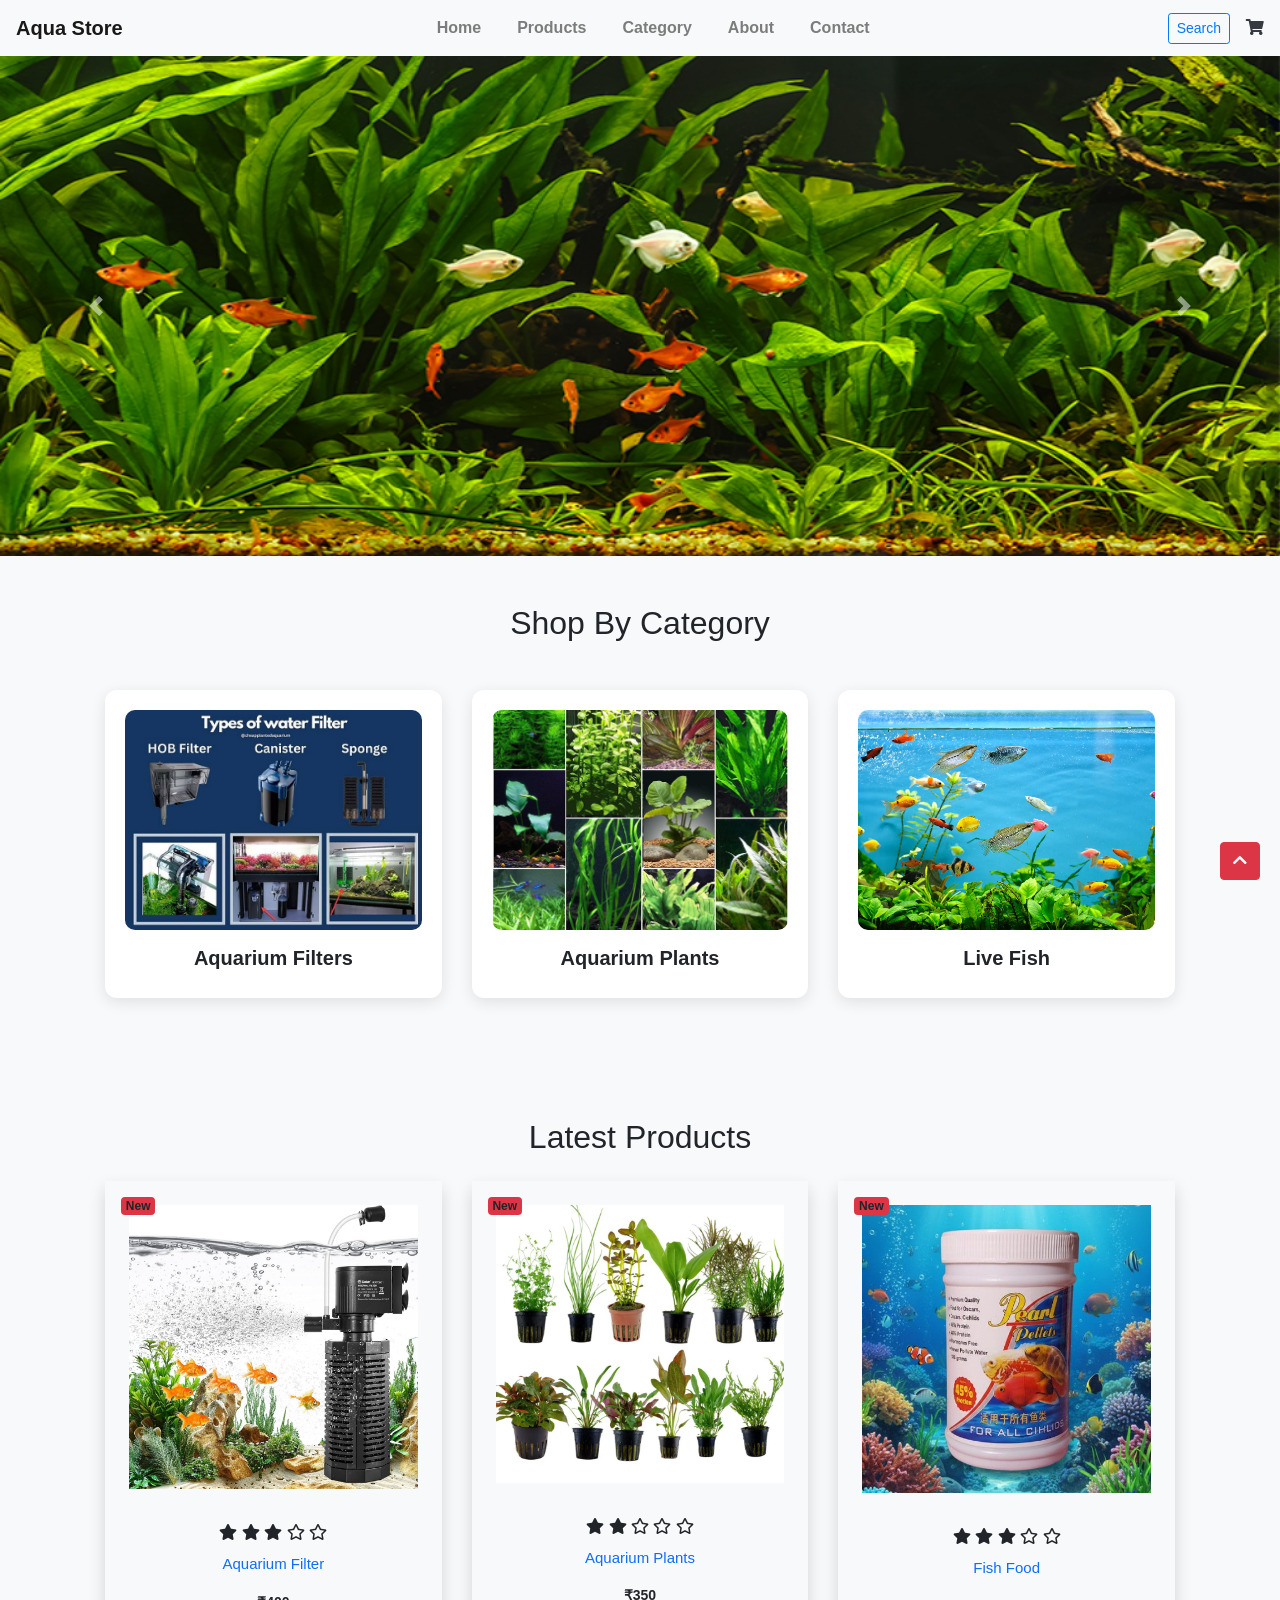
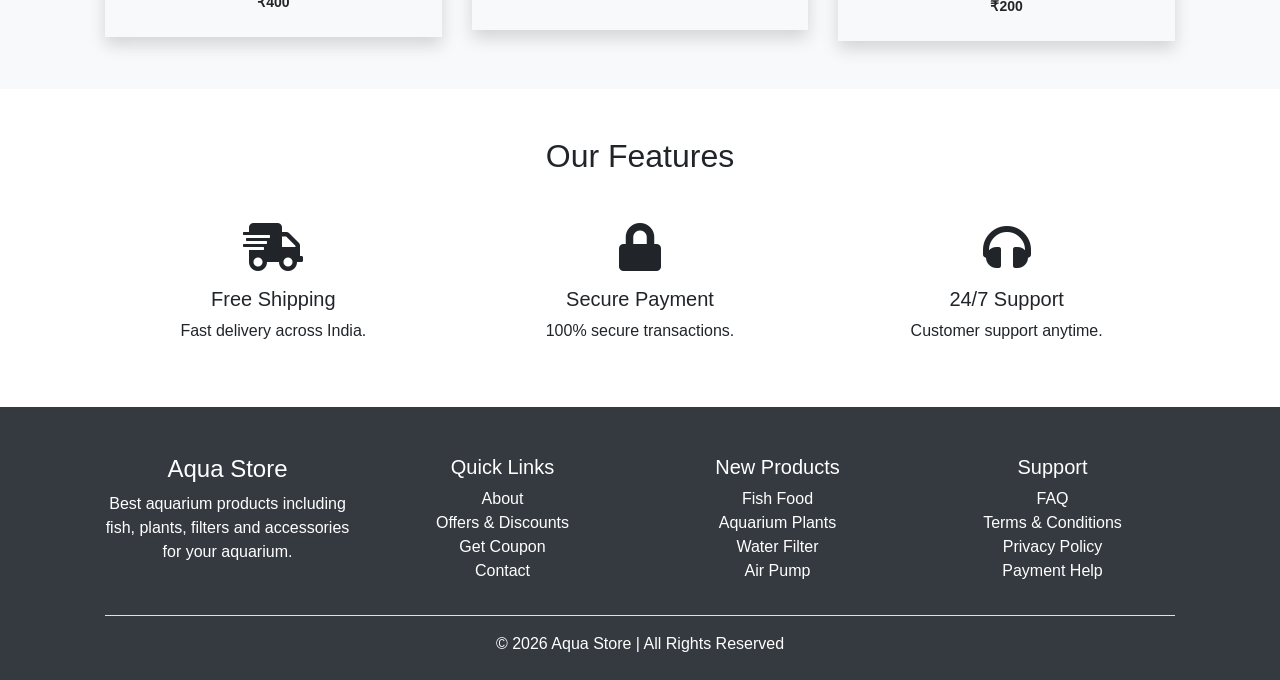
<file: index.html>
<!DOCTYPE html>
<html lang="en">

<head>

<meta charset="UTF-8">
<meta name="viewport" content="width=device-width, initial-scale=1">

<title>Aqua Store</title>

<!-- Bootstrap -->
<link rel="stylesheet"
href="https://stackpath.bootstrapcdn.com/bootstrap/4.5.2/css/bootstrap.min.css">


<!-- Font Awesome -->
<link rel="stylesheet"
href="https://cdnjs.cloudflare.com/ajax/libs/font-awesome/5.10.0/css/all.min.css">

<link rel="stylesheet" href="style.css">

</head>

<body id="top">

<!-- ================= Navbar ================= -->

<nav class="navbar navbar-expand-lg navbar-light bg-light shadow">

<a class="navbar-brand" href="index.html">Aqua Store</a>

<button class="navbar-toggler" type="button" data-toggle="collapse"
data-target="#navbarNav">

<span class="navbar-toggler-icon"></span>

</button>

<div class="collapse navbar-collapse" id="navbarSupportedContent">

<ul class="navbar-nav mx-auto">

<li class="nav-item">
<a class="nav-link" href="index.html">Home</a>
</li>

<li class="nav-item">
<a class="nav-link" href="products.html">Products</a>
</li>

<li class="nav-item">
<a class="nav-link" href="category.html">Category</a>
</li>

<li class="nav-item">
<a class="nav-link" href="about.html">About</a>
</li>

<li class="nav-item">
<a class="nav-link" href="contact.html">Contact</a>
</li>

</ul>

<div class="search mr-3">
<a href="search.html" class="btn btn-sm btn-outline-primary">
Search
</a>
</div>

<div class="cart">
<a href="cart.html">
<i class="fas fa-shopping-cart fa-1x text-dark"></i>
</a>
</div>

</div>

</nav>

<!-- ================= Slider ================= -->

<div id="carouselExampleControls" class="carousel slide" data-ride="carousel">

<div class="carousel-inner">

<div class="carousel-item active">
<img class="d-block w-100"
src="img/plantedsetup.jpg"
height="500">
</div>

<div class="carousel-item">
<img class="d-block w-100"
src="img/betafish.jpg"
height="500">
</div>

<div class="carousel-item">
<img class="d-block w-100"
src="img/Aquascaping.webp"
height="500">
</div>

</div>

<a class="carousel-control-prev"
href="#carouselExampleControls"
role="button"
data-slide="prev">

<span class="carousel-control-prev-icon"></span>

</a>

<a class="carousel-control-next"
href="#carouselExampleControls"
role="button"
data-slide="next">

<span class="carousel-control-next-icon"></span>

</a>

</div>

<!-- ================= Shop By Category ================= -->

<section class="shop_by_category py-5 bg-light">

<div class="container">

<h2 class="text-center mb-5">Shop By Category</h2>

<div class="row justify-content-center">

<!-- Category 1 -->
<div class="col-md-4 mb-4">

<div class="category-card text-center">

<a href="category.html">

<img src="img/FishTankFilter.jpg"
alt="Aquarium Filters">

</a>

<h5 class="mt-3">Aquarium Filters</h5>

</div>

</div>

<!-- Category 2 -->
<div class="col-md-4 mb-4">

<div class="category-card text-center">

<a href="category.html">

<img src="img/aquarium-plants.jpg"
alt="Aquarium Plants">

</a>

<h5 class="mt-3">Aquarium Plants</h5>

</div>

</div>

<!-- Category 3 -->
<div class="col-md-4 mb-4">

<div class="category-card text-center">

<a href="category.html">

<img src="img/Livefish.webp"
alt="Live Fish">

</a>

<h5 class="mt-3">Live Fish</h5>

</div>

</div>

</div>

</div>

</section>

<!-- ================= Latest Products ================= -->

<section class="bg-light py-5">

<div class="container">

<h2 class="text-center mb-4">Latest Products</h2>

<div class="row">

<div class="col-md-4 col-12">
<div class="single_product shadow text-center p-2">
<span class="badge bg-danger position-absolute m-2">New</span>

<a href="product-view.html?product=1">
<img src="img/product-1.jpg" class="card-img-top p-3" alt="product">
</a>
<div class="product-caption mt-3">
<div class="product-ratting">
<i class="fas fa-star"></i>
<i class="fas fa-star"></i>
<i class="fas fa-star"></i>
<i class="far fa-star"></i>
<i class="far fa-star"></i>
</div>

<p class="product-name">Aquarium Filter</p>
<p class="price">₹400</p>
</div>

</div>
</div>


<div class="col-md-4 col-12">
<div class="single_product shadow text-center p-2">
<span class="badge bg-danger position-absolute m-2">New</span>

<a href="product-view.html?product=2">
<img src="img/Aquariumplants.webp" class="card-img-top p-3" alt="product">
</a>
<div class="product-caption mt-3">
<div class="product-ratting">
<i class="fas fa-star"></i>
<i class="fas fa-star"></i>
<i class="far fa-star"></i>
<i class="far fa-star"></i>
<i class="far fa-star"></i>
</div>

<p class="product-name">Aquarium Plants</p>
<p class="price">₹350</p>
</div>

</div>
</div>

<div class="col-md-4 col-12">
<div class="single_product shadow text-center p-2">
<span class="badge bg-danger position-absolute m-2">New</span>

<a href="product-view.html?product=3">
<img src="img/fishfood.jpg" class="card-img-top p-3" alt="product">
</a>

<div class="product-caption mt-3">
<div class="product-ratting">
<i class="fas fa-star"></i>
<i class="fas fa-star"></i>
<i class="fas fa-star"></i>
<i class="far fa-star"></i>
<i class="far fa-star"></i>
</div>

<p class="product-name">Fish Food</p>
<p class="price">₹200</p>
</div>

</div>
</div>

</div>

</div>

</section>

<!-- ================= Features ================= -->

<section class="container py-5">

<h2 class="text-center mb-5">Our Features</h2>

<div class="row text-center">

<div class="col-md-4">

<i class="fas fa-shipping-fast fa-3x mb-3"></i>

<h5>Free Shipping</h5>

<p>Fast delivery across India.</p>

</div>

<div class="col-md-4">

<i class="fas fa-lock fa-3x mb-3"></i>

<h5>Secure Payment</h5>

<p>100% secure transactions.</p>

</div>

<div class="col-md-4">

<i class="fas fa-headphones fa-3x mb-3"></i>

<h5>24/7 Support</h5>

<p>Customer support anytime.</p>

</div>

</div>

</section>

<!-- ================= Footer ================= -->

<!-- ================= Footer ================= -->

<section class="footer_section bg-dark text-white pt-5 pb-2">

<div class="container">

<div class="row">

<!-- Logo -->
<div class="col-md-3 col-6">

<h4>Aqua Store</h4>

<p>
Best aquarium products including fish, plants,
filters and accessories for your aquarium.
</p>

</div>

<!-- Quick Links -->
<div class="col-md-3 col-6">

<h5>Quick Links</h5>

<ul class="list-unstyled">

<li><a href="about.html" class="text-white">About</a></li>
<li><a href="#" class="text-white">Offers & Discounts</a></li>
<li><a href="#" class="text-white">Get Coupon</a></li>
<li><a href="contact.html" class="text-white">Contact</a></li>

</ul>

</div>

<!-- New Products -->
<div class="col-md-3 col-6">

<h5>New Products</h5>

<ul class="list-unstyled">

<li><a href="#" class="text-white">Fish Food</a></li>
<li><a href="#" class="text-white">Aquarium Plants</a></li>
<li><a href="#" class="text-white">Water Filter</a></li>
<li><a href="#" class="text-white">Air Pump</a></li>

</ul>

</div>

<!-- Support -->
<div class="col-md-3 col-6">

<h5>Support</h5>

<ul class="list-unstyled">

<li><a href="#" class="text-white">FAQ</a></li>
<li><a href="#" class="text-white">Terms & Conditions</a></li>
<li><a href="#" class="text-white">Privacy Policy</a></li>
<li><a href="#" class="text-white">Payment Help</a></li>

</ul>

</div>

</div>

<hr class="bg-light">

<p class="text-center">
© 2026 Aqua Store | All Rights Reserved
</p>

</div>

</section>

<!-- Scroll To Top -->

<a href="#top"
class="btn btn-danger"
style="position:fixed; bottom:20px; right:20px;">

<i class="fas fa-chevron-up"></i>

</a>

<!-- JS -->

<script src="https://code.jquery.com/jquery-3.5.1.slim.min.js"></script>

<script src="https://cdn.jsdelivr.net/npm/popper.js@1.16.1/dist/umd/popper.min.js"></script>

<script src="https://stackpath.bootstrapcdn.com/bootstrap/4.5.2/js/bootstrap.min.js"></script>

</body>
</html>
</file>
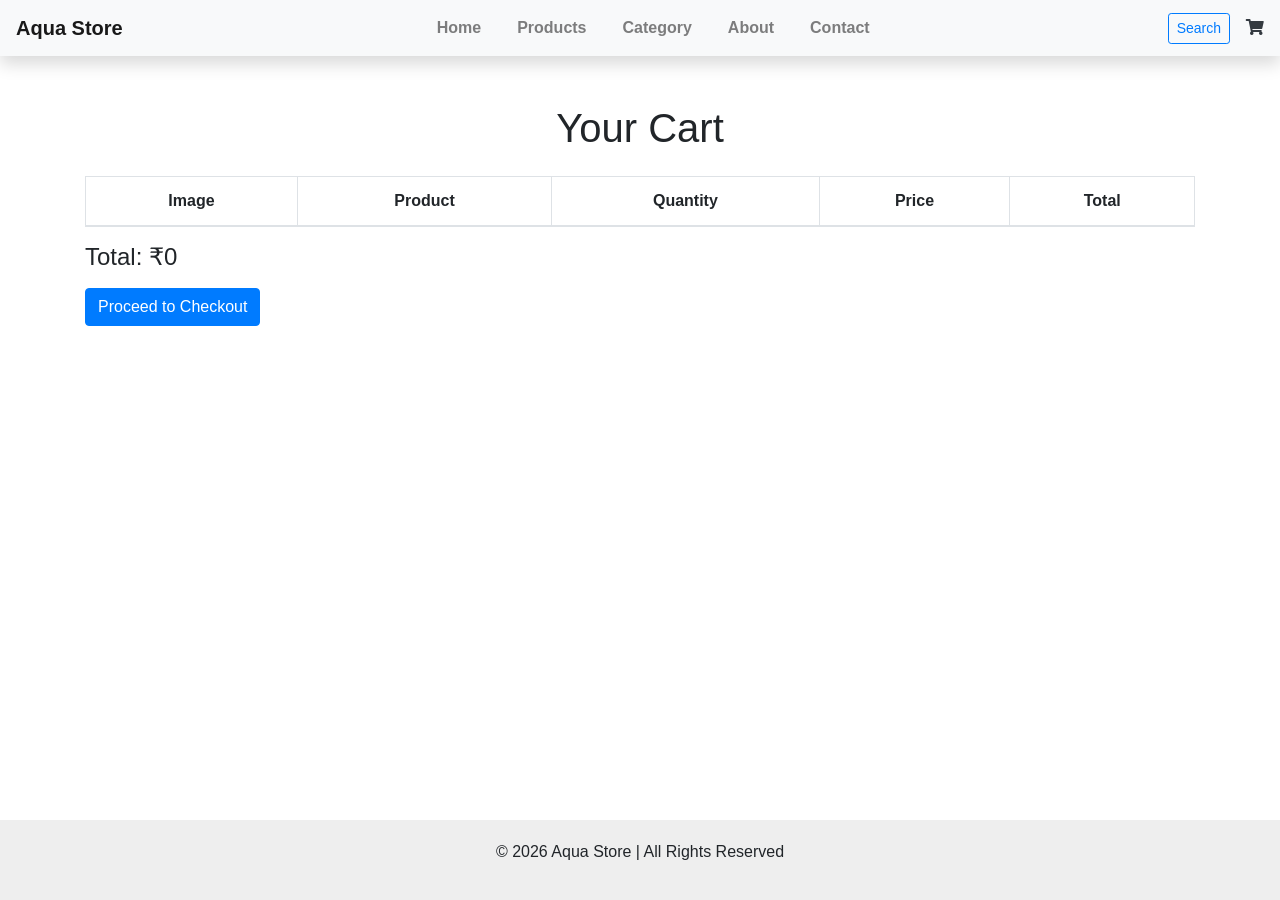
<file: cart.html>
<!DOCTYPE html>
<html lang="en">

<head>

    <meta charset="UTF-8">
    <meta name="viewport" content="width=device-width, initial-scale=1.0">

    <title>Cart</title>
    <link rel="stylesheet" href="style.css">
    <link rel="stylesheet" href="https://stackpath.bootstrapcdn.com/bootstrap/4.5.2/css/bootstrap.min.css">
    <link rel="stylesheet" href="https://cdnjs.cloudflare.com/ajax/libs/font-awesome/5.10.0/css/all.min.css">
</head>

<body>

    <!-- Navbar -->
    <nav class="navbar navbar-expand-lg navbar-light bg-light shadow">

        <a class="navbar-brand" href="index.html">Aqua Store</a>

        <button class="navbar-toggler" type="button" data-toggle="collapse" data-target="#navbarNav">

            <span class="navbar-toggler-icon"></span>

        </button>

        <div class="collapse navbar-collapse" id="navbarSupportedContent">

            <ul class="navbar-nav mx-auto">

                <li class="nav-item">
                    <a class="nav-link" href="index.html">Home</a>
                </li>

                <li class="nav-item">
                    <a class="nav-link" href="products.html">Products</a>
                </li>

                <li class="nav-item">
                    <a class="nav-link" href="category.html">Category</a>
                </li>

                <li class="nav-item">
                    <a class="nav-link" href="about.html">About</a>
                </li>

                <li class="nav-item">
                    <a class="nav-link" href="contact.html">Contact</a>
                </li>

            </ul>

            <div class="search mr-3">
                <a href="search.html" class="btn btn-sm btn-outline-primary">
                    Search
                </a>
            </div>

            <div class="cart">
                <a href="cart.html">
                    <i class="fas fa-shopping-cart fa-1x text-dark"></i>
                </a>
            </div>

        </div>

    </nav>

    <div class="container mt-5">

        <h1 class="text-center mb-4">Your Cart</h1>

        <table class="table table-bordered text-center">

            <thead>
                <tr>
                    <th>Image</th>
                    <th>Product</th>
                    <th>Quantity</th>
                    <th>Price</th>
                    <th>Total</th>
                </tr>
            </thead>

            <tbody id="cartItems">

            </tbody>

        </table>

        <h4 class="text-end">Total: ₹<span id="cartTotal">0</span></h4>

        <div class="text-end mt-3">
            <a href="checkout.html" class="btn btn-primary">Proceed to Checkout</a>
        </div>

    </div>

    <footer>
        <p>© 2026 Aqua Store | All Rights Reserved</p>
    </footer>

    <script>

        const cart = JSON.parse(localStorage.getItem("cart")) || [];

        const cartItems = document.getElementById("cartItems");
        const cartTotal = document.getElementById("cartTotal");

        let totalAmount = 0;

        cart.forEach(product => {

            const quantity = 1;
            const price = parseInt(product.price.replace("₹", ""));
            const total = quantity * price;

            const row = document.createElement("tr");

            row.innerHTML = `
<td>
<img src="${product.image}" width="60">
</td>

<td>${product.title}</td>

<td>${quantity}</td>

<td>${product.price}</td>

<td>₹${total}</td>
`;

            cartItems.appendChild(row);

            totalAmount += total;

        });

        cartTotal.innerText = totalAmount;

    </script>

</body>

</html>
</file>
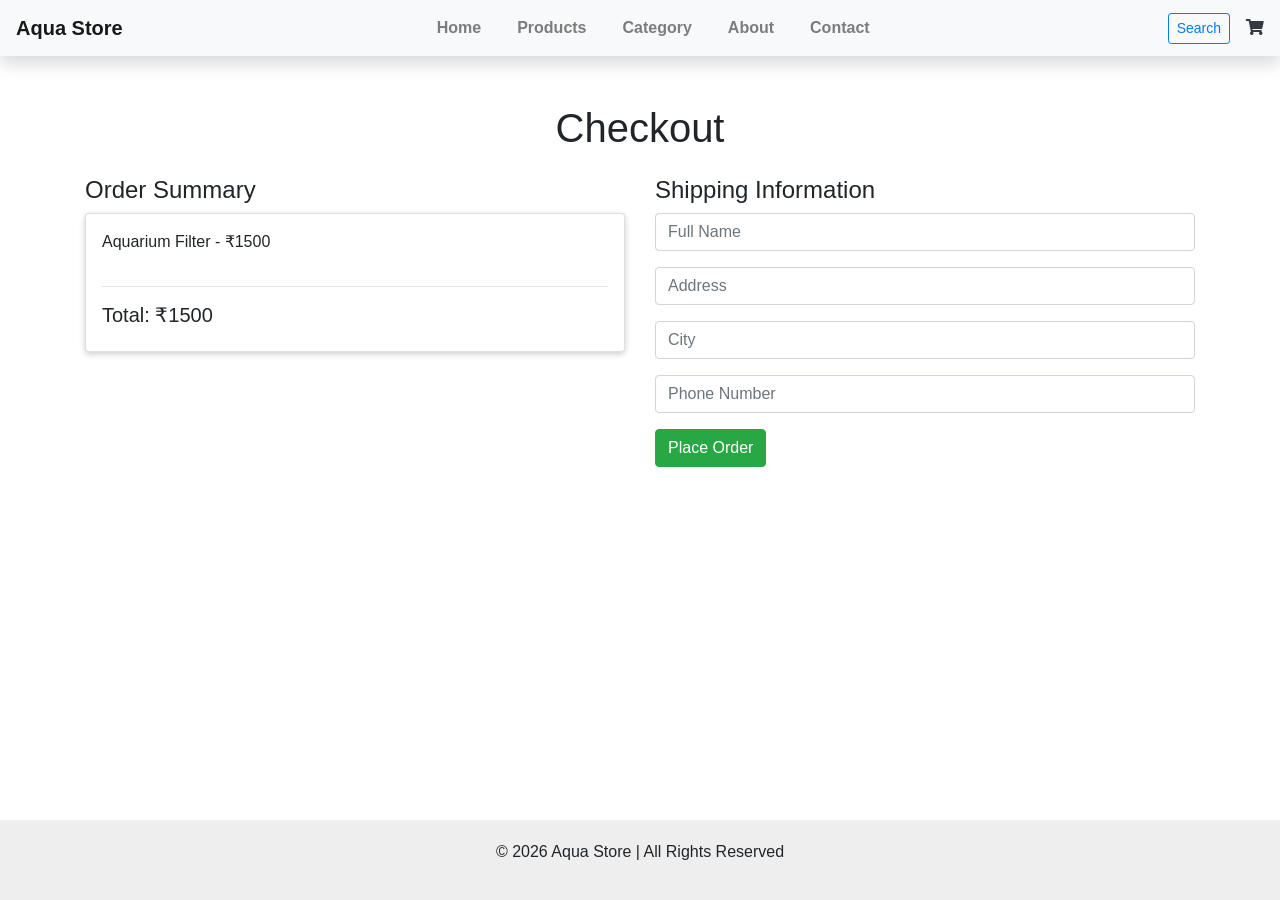
<file: checkout.html>
<!DOCTYPE html>
<html lang="en">

<head>

    <meta charset="UTF-8">
    <meta name="viewport" content="width=device-width, initial-scale=1.0">

    <title>Checkout</title>
    <link rel="stylesheet" href="style.css">
    <link rel="stylesheet" href="https://cdnjs.cloudflare.com/ajax/libs/font-awesome/5.10.0/css/all.min.css">
    <link rel="stylesheet" href="https://stackpath.bootstrapcdn.com/bootstrap/4.5.2/css/bootstrap.min.css">

</head>

<body>

    <!-- Navbar -->
    <nav class="navbar navbar-expand-lg navbar-light bg-light shadow ">

        <a class="navbar-brand" href="index.html">Aqua Store</a>

        <button class="navbar-toggler" type="button" data-toggle="collapse" data-target="#navbarNav">

            <span class="navbar-toggler-icon"></span>

        </button>

        <div class="collapse navbar-collapse" id="navbarSupportedContent">

            <ul class="navbar-nav mx-auto">

                <li class="nav-item">
                    <a class="nav-link" href="index.html">Home</a>
                </li>

                <li class="nav-item">
                    <a class="nav-link" href="products.html">Products</a>
                </li>

                <li class="nav-item">
                    <a class="nav-link" href="category.html">Category</a>
                </li>

                <li class="nav-item">
                    <a class="nav-link" href="about.html">About</a>
                </li>

                <li class="nav-item">
                    <a class="nav-link" href="contact.html">Contact</a>
                </li>

            </ul>

            <div class="search mr-3">
                <a href="search.html" class="btn btn-sm btn-outline-primary">
                    Search
                </a>
            </div>

            <div class="cart">
                <a href="cart.html">
                    <i class="fas fa-shopping-cart fa-1x text-dark"></i>
                </a>
            </div>

        </div>

    </nav>

    <div class="container mt-5">

        <h1 class="text-center mb-4">Checkout</h1>

        <div class="row">

            <!-- Order Summary -->
            <div class="col-md-6">

                <h4>Order Summary</h4>

                <div class="card p-3">

                    <p>Aquarium Filter - ₹1500</p>

                    <hr>

                    <h5>Total: ₹1500</h5>

                </div>

            </div>

            <!-- Shipping Form -->
            <div class="col-md-6">

                <h4>Shipping Information</h4>

                <form action="confirmation.html">

                    <div class="mb-3">
                        <input type="text" class="form-control" placeholder="Full Name" required>
                    </div>

                    <div class="mb-3">
                        <input type="text" class="form-control" placeholder="Address" required>
                    </div>

                    <div class="mb-3">
                        <input type="text" class="form-control" placeholder="City" required>
                    </div>

                    <div class="mb-3">
                        <input type="text" class="form-control" placeholder="Phone Number" required>
                    </div>

                    <button class="btn btn-success">Place Order</button>

                </form>

            </div>

        </div>

    </div>

    <footer>
        <p>© 2026 Aqua Store | All Rights Reserved</p>
    </footer>

</body>

</html>
</file>
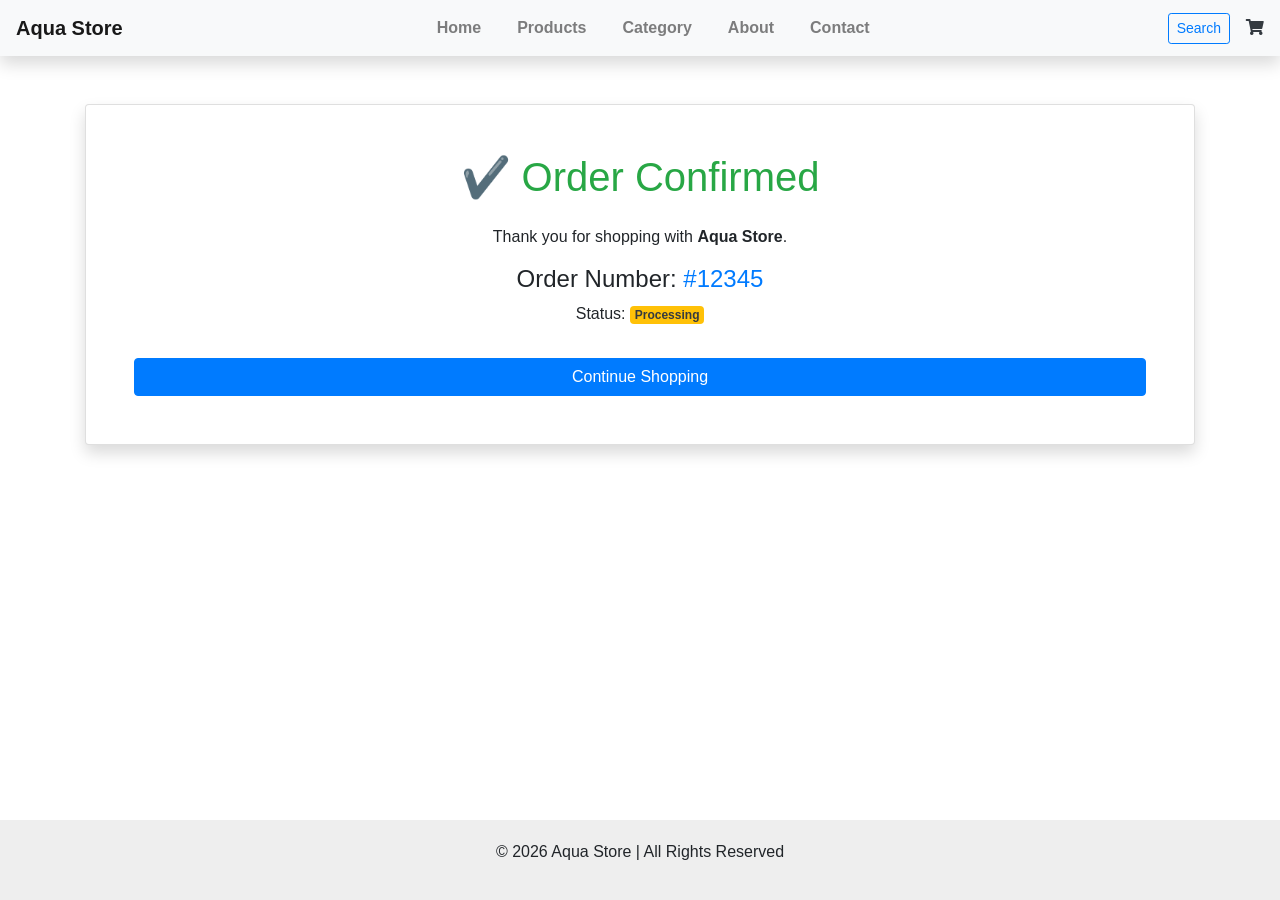
<file: confirmation.html>
<!DOCTYPE html>
<html lang="en">

<head>

    <meta charset="UTF-8">
    <meta name="viewport" content="width=device-width, initial-scale=1.0">

    <title>Order Confirmation</title>
    <link rel="stylesheet" href="style.css">
    <link rel="stylesheet" href="https://stackpath.bootstrapcdn.com/bootstrap/4.5.2/css/bootstrap.min.css">
    <link rel="stylesheet" href="https://cdnjs.cloudflare.com/ajax/libs/font-awesome/5.10.0/css/all.min.css">
</head>

<body>

    <!-- Navbar -->
    <nav class="navbar navbar-expand-lg navbar-light bg-light shadow">

        <a class="navbar-brand" href="index.html">Aqua Store</a>

        <button class="navbar-toggler" type="button" data-toggle="collapse" data-target="#navbarNav">

            <span class="navbar-toggler-icon"></span>

        </button>

        <div class="collapse navbar-collapse" id="navbarSupportedContent">

            <ul class="navbar-nav mx-auto">

                <li class="nav-item">
                    <a class="nav-link" href="index.html">Home</a>
                </li>

                <li class="nav-item">
                    <a class="nav-link" href="products.html">Products</a>
                </li>

                <li class="nav-item">
                    <a class="nav-link" href="category.html">Category</a>
                </li>

                <li class="nav-item">
                    <a class="nav-link" href="about.html">About</a>
                </li>

                <li class="nav-item">
                    <a class="nav-link" href="contact.html">Contact</a>
                </li>

            </ul>

            <div class="search mr-3">
                <a href="search.html" class="btn btn-sm btn-outline-primary">
                    Search
                </a>
            </div>

            <div class="cart">
                <a href="cart.html">
                    <i class="fas fa-shopping-cart fa-1x text-dark"></i>
                </a>
            </div>

        </div>

    </nav>


    <div class="container text-center mt-5">

        <div class="card p-5 shadow">

            <h1 class="text-success">✔ Order Confirmed</h1>

            <p class="mt-3">Thank you for shopping with <b>Aqua Store</b>.</p>

            <h4>Order Number: <span class="text-primary">#12345</span></h4>

            <p>Status: <span class="badge bg-warning text-dark">Processing</span></p>

            <a href="index.html" class="btn btn-primary mt-3">
                Continue Shopping
            </a>

        </div>

    </div>


    <footer>
        <p>© 2026 Aqua Store | All Rights Reserved</p>
    </footer>

</body>

</html>
</file>
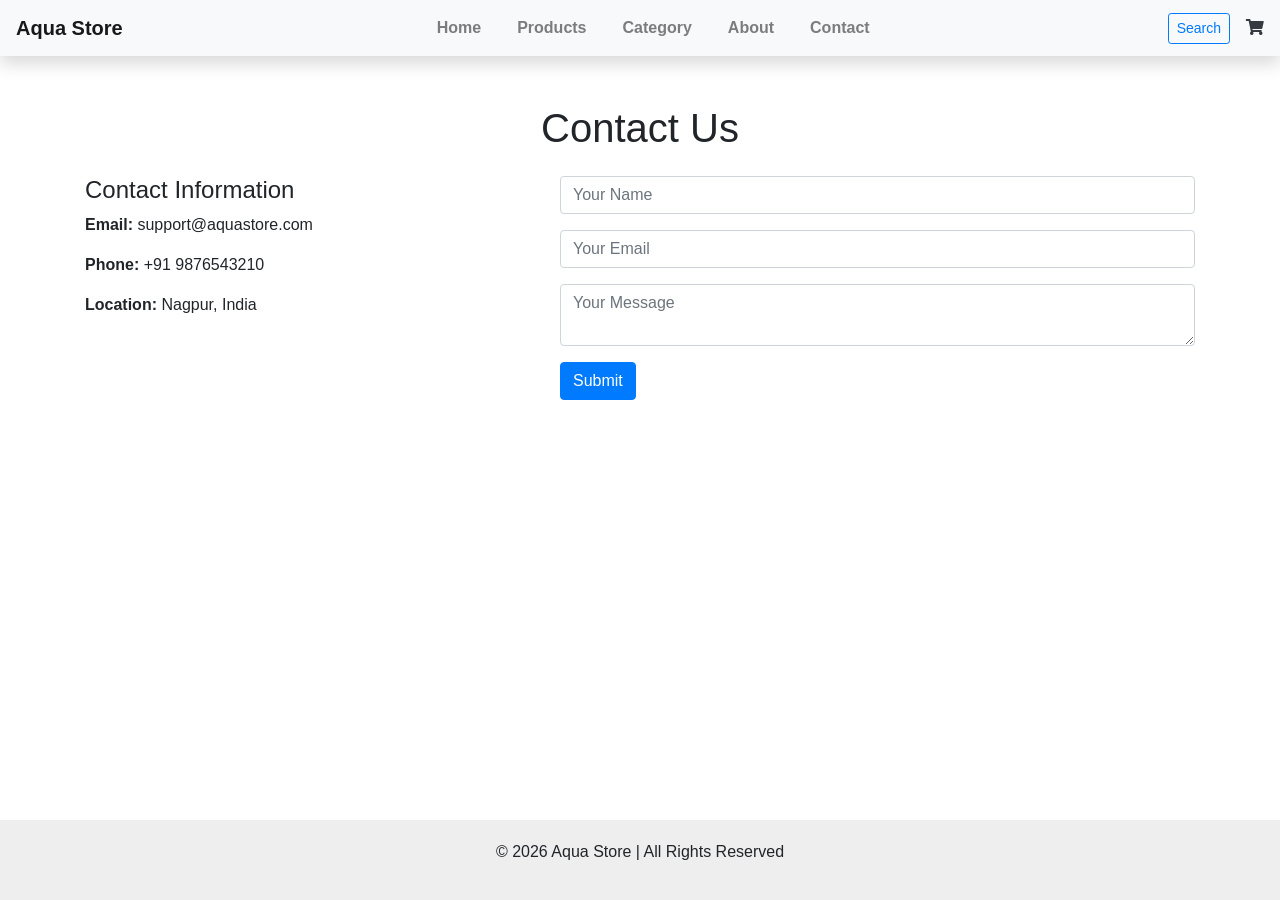
<file: contact.html>
<!DOCTYPE html>
<html lang="en">

<head>

    <meta charset="UTF-8">
    <meta name="viewport" content="width=device-width, initial-scale=1.0">

    <title>Contact Us</title>
    <link rel="stylesheet" href="style.css">
    <!-- Bootstrap CSS -->
    <link rel="stylesheet" href="https://stackpath.bootstrapcdn.com/bootstrap/4.5.2/css/bootstrap.min.css">
    <link rel="stylesheet" href="https://cdnjs.cloudflare.com/ajax/libs/font-awesome/5.10.0/css/all.min.css">
    <!-- jQuery -->
    <script src="https://code.jquery.com/jquery-3.7.1.min.js"></script>

    <script>
        $(document).ready(function () {

            $("#contactForm").submit(function (e) {

                let name = $("#name").val();
                let email = $("#email").val();
                let message = $("#message").val();

                if (name == "" || email == "" || message == "") {
                    alert("Please fill all fields");
                    e.preventDefault();
                }

                else {
                    alert("Form submitted successfully!");
                }

            });

        });
    </script>

</head>

<body>

    <!-- Navbar -->
    <nav class="navbar navbar-expand-lg navbar-light bg-light shadow">

        <a class="navbar-brand" href="index.html">Aqua Store</a>

        <button class="navbar-toggler" type="button" data-toggle="collapse" data-target="#navbarNav">

            <span class="navbar-toggler-icon"></span>

        </button>

        <div class="collapse navbar-collapse" id="navbarSupportedContent">

            <ul class="navbar-nav mx-auto">

                <li class="nav-item">
                    <a class="nav-link" href="index.html">Home</a>
                </li>

                <li class="nav-item">
                    <a class="nav-link" href="products.html">Products</a>
                </li>

                <li class="nav-item">
                    <a class="nav-link" href="category.html">Category</a>
                </li>

                <li class="nav-item">
                    <a class="nav-link" href="about.html">About</a>
                </li>

                <li class="nav-item">
                    <a class="nav-link" href="contact.html">Contact</a>
                </li>

            </ul>

            <div class="search mr-3">
                <a href="search.html" class="btn btn-sm btn-outline-primary">
                    Search
                </a>
            </div>

            <div class="cart">
                <a href="cart.html">
                    <i class="fas fa-shopping-cart fa-1x text-dark"></i>
                </a>
            </div>

        </div>

    </nav>


    <div class="container mt-5">

        <h1 class="text-center mb-4">Contact Us</h1>

        <div class="row">

            <!-- Contact Info -->
            <div class="col-md-5">

                <h4>Contact Information</h4>

                <p><b>Email:</b> support@aquastore.com</p>
                <p><b>Phone:</b> +91 9876543210</p>
                <p><b>Location:</b> Nagpur, India</p>

            </div>


            <!-- Contact Form -->
            <div class="col-md-7">

                <form id="contactForm">

                    <div class="mb-3">
                        <input type="text" id="name" class="form-control" placeholder="Your Name">
                    </div>

                    <div class="mb-3">
                        <input type="email" id="email" class="form-control" placeholder="Your Email">
                    </div>

                    <div class="mb-3">
                        <textarea id="message" class="form-control" placeholder="Your Message"></textarea>
                    </div>

                    <button class="btn btn-primary">Submit</button>

                </form>

            </div>

        </div>

    </div>

    <!-- Footer -->
    <footer>
        <p>© 2026 Aqua Store | All Rights Reserved</p>
    </footer>

</body>

</html>
</file>
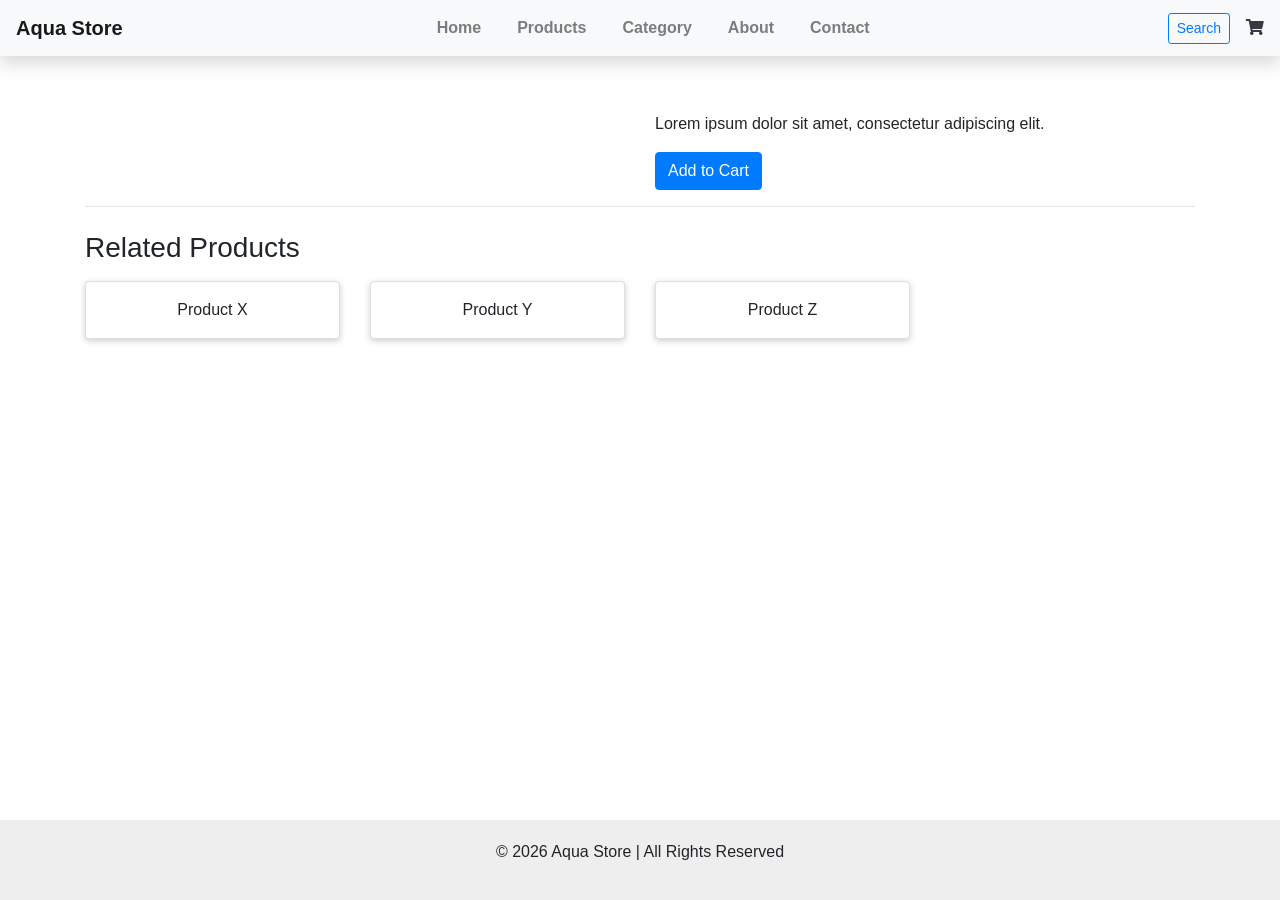
<file: product-view.html>
<!DOCTYPE html>
<html lang="en">

<head>
    <meta charset="UTF-8">
    <meta name="viewport" content="width=device-width, initial-scale=1.0">

    <title>Product View</title>

    <link rel="stylesheet" href="style.css">
    <link rel="stylesheet" href="https://stackpath.bootstrapcdn.com/bootstrap/4.5.2/css/bootstrap.min.css">
    <link rel="stylesheet" href="https://cdnjs.cloudflare.com/ajax/libs/font-awesome/5.10.0/css/all.min.css">
</head>

<body>

    <!-- Navbar -->
    <nav class="navbar navbar-expand-lg navbar-light bg-light shadow">

        <a class="navbar-brand" href="index.html">Aqua Store</a>

        <button class="navbar-toggler" type="button" data-toggle="collapse" data-target="#navbarNav">

            <span class="navbar-toggler-icon"></span>

        </button>

        <div class="collapse navbar-collapse" id="navbarSupportedContent">

            <ul class="navbar-nav mx-auto">

                <li class="nav-item">
                    <a class="nav-link" href="index.html">Home</a>
                </li>

                <li class="nav-item">
                    <a class="nav-link" href="products.html">Products</a>
                </li>

                <li class="nav-item">
                    <a class="nav-link" href="category.html">Category</a>
                </li>

                <li class="nav-item">
                    <a class="nav-link" href="about.html">About</a>
                </li>

                <li class="nav-item">
                    <a class="nav-link" href="contact.html">Contact</a>
                </li>

            </ul>

            <div class="search mr-3">
                <a href="search.html" class="btn btn-sm btn-outline-primary">
                    Search
                </a>
            </div>

            <div class="cart">
                <a href="cart.html">
                    <i class="fas fa-shopping-cart fa-1x text-dark"></i>
                </a>
            </div>

        </div>

    </nav>


    <!-- Product Section -->
    <div class="container mt-5">

        <div class="row">

            <div class="col-md-6 text-center">
                <img id="productImage" class="img-fluid">
            </div>

            <div class="col-md-6">
                <h2 id="productTitle"></h2>

                <p>Lorem ipsum dolor sit amet, consectetur adipiscing elit.</p>

                <h4 class="text-success" id="productPrice"></h4>

                <p id="productRating"></p>

                <button class="btn btn-primary" id="addToCartBtn">Add to Cart</button>

            </div>

        </div>

        <hr>

        <h3 class="mt-4">Related Products</h3>

        <div class="row mt-3">

            <div class="col-md-3">
                <div class="card p-3 text-center">
                    Product X
                </div>
            </div>

            <div class="col-md-3">
                <div class="card p-3 text-center">
                    Product Y
                </div>
            </div>

            <div class="col-md-3">
                <div class="card p-3 text-center">
                    Product Z
                </div>
            </div>

        </div>

    </div>


    <!-- Footer -->
    <footer>
        <p>© 2026 Aqua Store | All Rights Reserved</p>
    </footer>

</body>


<script>

    const products = {
        1: {
            title: "Aquarium Filter",
            price: "₹400",
            image: "img/product-1.jpg",
            rating: "⭐⭐⭐⭐☆"
        },
        2: {
            title: "Aquarium Plants",
            price: "₹350",
            image: "img/Aquariumplants.webp",
            rating: "⭐⭐⭐☆☆"
        },
        3: {
            title: "Fish Food",
            price: "₹200",
            image: "img/fishfood.jpg",
            rating: "⭐⭐⭐⭐⭐"
        }
    };
    const url = new URLSearchParams(window.location.search);
    const productId = url.get("product");

    const product = products[productId];

    if (product) {
        document.getElementById("productTitle").innerText = product.title;
        document.getElementById("productPrice").innerText = product.price;
        document.getElementById("productImage").src = product.image;
        document.getElementById("productRating").innerText = "Rating: " + product.rating;
    }

    const addBtn = document.getElementById("addToCartBtn");

    addBtn.addEventListener("click", function () {

        let cart = JSON.parse(localStorage.getItem("cart")) || [];

        cart.push(product);

        localStorage.setItem("cart", JSON.stringify(cart));

        alert("Product added to cart!");

    });

</script>

</html>


</body>



</html>
</file>
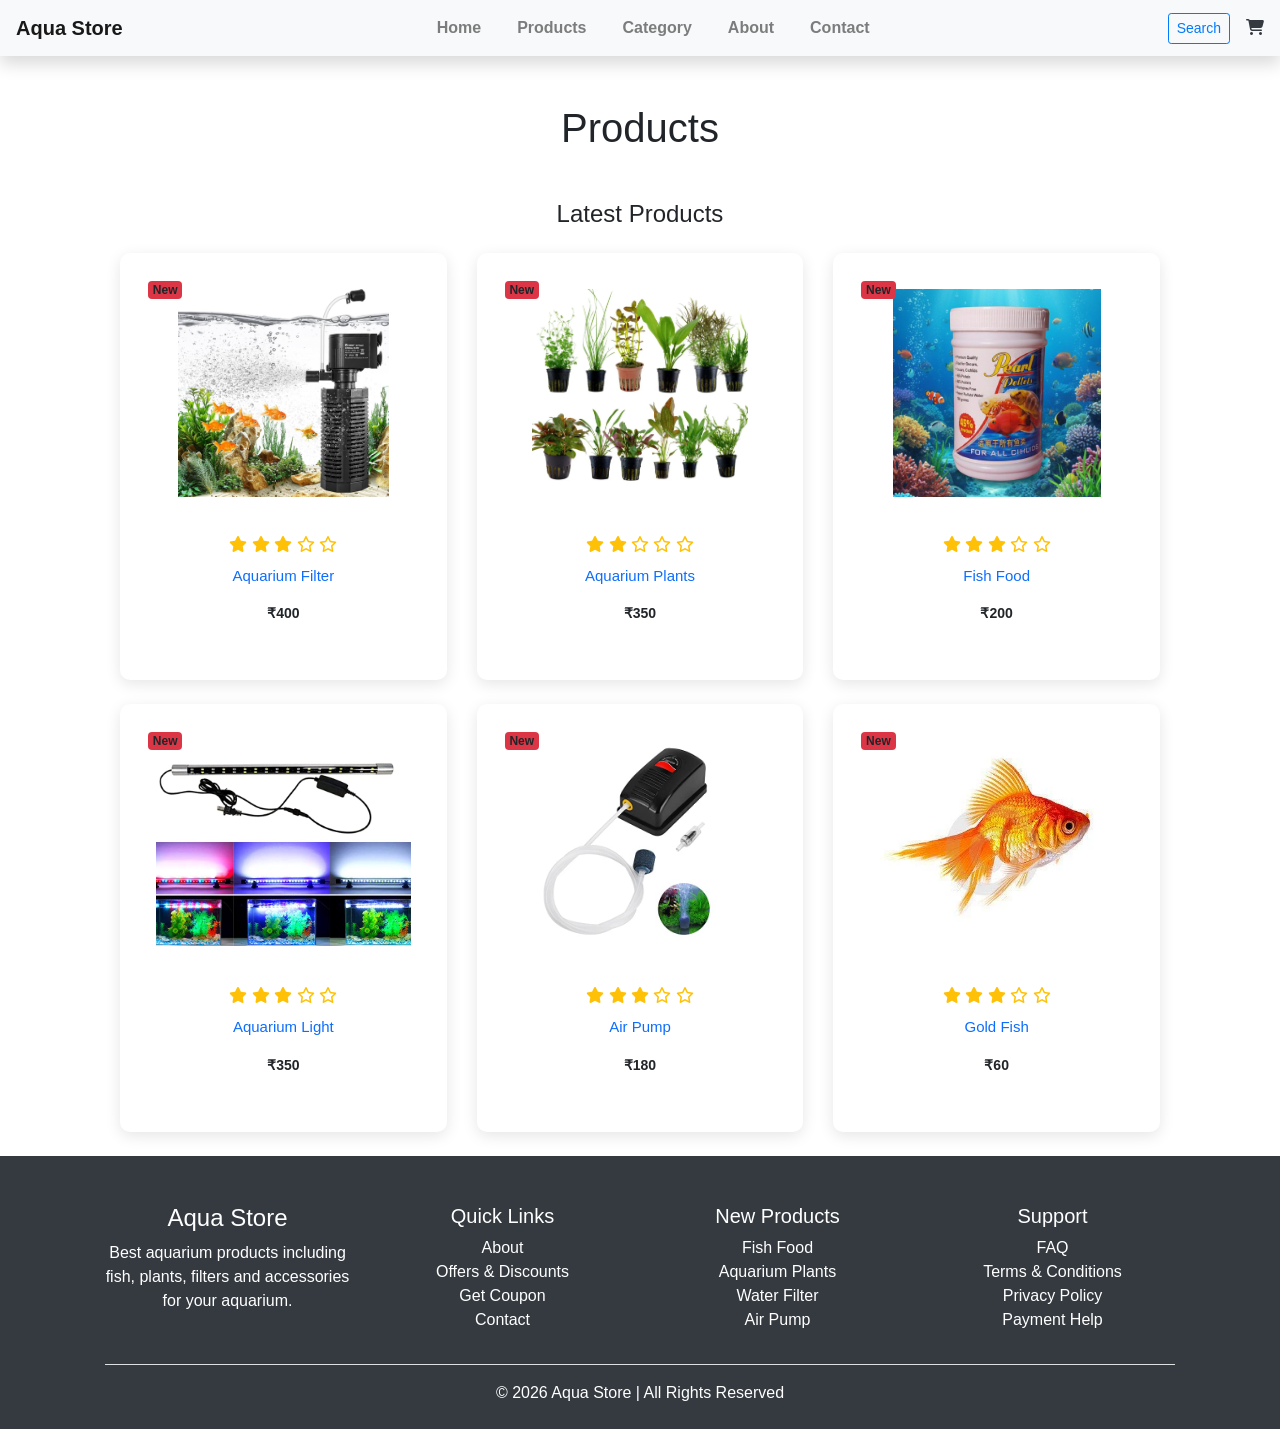
<file: products.html>
<!DOCTYPE html>
<html lang="en">

<head>

<meta charset="UTF-8">
<meta name="viewport" content="width=device-width, initial-scale=1.0">

<title>Products</title>

<!-- Bootstrap 4 -->
<link rel="stylesheet"
href="https://stackpath.bootstrapcdn.com/bootstrap/4.5.2/css/bootstrap.min.css">

<!-- Font Awesome -->
<link rel="stylesheet"
href="https://cdnjs.cloudflare.com/ajax/libs/font-awesome/6.5.1/css/all.min.css">

<!-- Custom CSS -->
<link rel="stylesheet" href="style.css">

</head>

<body>

<!-- Navbar -->
<nav class="navbar navbar-expand-lg navbar-light bg-light shadow">

<a class="navbar-brand" href="index.html">Aqua Store</a>

<button class="navbar-toggler" type="button" data-toggle="collapse"
data-target="#navbarNav">

<span class="navbar-toggler-icon"></span>

</button>

<div class="collapse navbar-collapse" id="navbarSupportedContent">

<ul class="navbar-nav mx-auto">

<li class="nav-item">
<a class="nav-link" href="index.html">Home</a>
</li>

<li class="nav-item">
<a class="nav-link" href="products.html">Products</a>
</li>

<li class="nav-item">
<a class="nav-link" href="category.html">Category</a>
</li>

<li class="nav-item">
<a class="nav-link" href="about.html">About</a>
</li>

<li class="nav-item">
<a class="nav-link" href="contact.html">Contact</a>
</li>

</ul>

<div class="search mr-3">
<a href="search.html" class="btn btn-sm btn-outline-primary">
Search
</a>
</div>

<div class="cart">
<a href="cart.html">
<i class="fas fa-shopping-cart fa-1x text-dark"></i>
</a>
</div>

</div>

</nav>


<div class="container mt-5">

<h1 class="text-center mb-4">Products</h1>


<!-- Filters -->
<!-- <div class="row mb-4">

<div class="col-md-3 mb-4">

<label class="form-label">Category</label>

<select class="form-select">
<option>All</option>
<option>Electronics</option>
<option>Plants</option>
<option>Live Fishes</option>
<option>Accessories</option>
</select>

</div>


<div class="col-md-4 mb-4">

<label class="form-label">Price Range</label>

<input type="range" class="form-range" min="0" max="1000">

</div>

</div> -->


<!-- Products Grid -->
<div class="container mt-5">

<h4 class="text-center mb-4">Latest Products</h4>

<div class="row g-4 mb-4">

<!-- Product 1 -->
<div class="col-md-4 ">
<div class="card product-card text-center">
<span class="badge bg-danger position-absolute m-2">New</span>

<a href="product-view.html?product=1">
<img src="img/product-1.jpg" class="card-img-top p-3" alt="Aquarium Filter">
</a>
<div class="card-body">
<div class="text-warning">
<i class="fas fa-star"></i>
<i class="fas fa-star"></i>
<i class="fas fa-star"></i>
<i class="far fa-star"></i>
<i class="far fa-star"></i>
</div>

<p class="product-name">Aquarium Filter</p>
<p class="price">₹400</p>
</div>

</div>
</div>

<!-- Product 2 -->
<div class="col-md-4 mb-4">
<div class="card product-card text-center">
<span class="badge bg-danger position-absolute m-2">New</span>

<a href="product-view.html?product=2">
<img src="img/Aquariumplants.webp" class="card-img-top p-3" alt="Aquarium Plants">
</a>

<div class="card-body">
<div class="text-warning">
<i class="fas fa-star"></i>
<i class="fas fa-star"></i>
<i class="far fa-star"></i>
<i class="far fa-star"></i>
<i class="far fa-star"></i>
</div>

<p class="product-name">Aquarium Plants</p>
<p class="price">₹350</p>
</div>

</div>
</div>

<!-- Product 3 -->
<div class="col-md-4 mb-4">
<div class="card product-card text-center">
<span class="badge bg-danger position-absolute m-2">New</span>

<a href="product-view.html?product=3">
<img src="img/fishfood.jpg" class="card-img-top p-3" alt="Fish Food">
</a>

<div class="card-body">
<div class="text-warning">
<i class="fas fa-star"></i>
<i class="fas fa-star"></i>
<i class="fas fa-star"></i>
<i class="far fa-star"></i>
<i class="far fa-star"></i>
</div>

<p class="product-name">Fish Food</p>
<p class="price">₹200</p>
</div>

</div>
</div>

<!-- Product 4 -->
<div class="col-md-4 ">
<div class="card product-card text-center">
<span class="badge bg-danger position-absolute m-2">New</span>

<a href="product-view.html?product=1">
<img src="img/Aqurium-light.jpg" class="card-img-top p-3" alt="Aquarium Light">
</a>
<div class="card-body">
<div class="text-warning">
<i class="fas fa-star"></i>
<i class="fas fa-star"></i>
<i class="fas fa-star"></i>
<i class="far fa-star"></i>
<i class="far fa-star"></i>
</div>

<p class="product-name">Aquarium Light</p>
<p class="price">₹350</p>
</div>

</div>
</div>
<!-- Product 5 -->
<div class="col-md-4 ">
<div class="card product-card text-center">
<span class="badge bg-danger position-absolute m-2">New</span>

<a href="product-view.html?product=1">
<img src="img/Air-pump.jpg" class="card-img-top p-3" alt="Air pump">
</a>
<div class="card-body">
<div class="text-warning">
<i class="fas fa-star"></i>
<i class="fas fa-star"></i>
<i class="fas fa-star"></i>
<i class="far fa-star"></i>
<i class="far fa-star"></i>
</div>

<p class="product-name">Air Pump</p>
<p class="price">₹180</p>
</div>

</div>
</div>

<!-- Product 6 -->
<div class="col-md-4 ">
<div class="card product-card text-center">
<span class="badge bg-danger position-absolute m-2">New</span>

<a href="product-view.html?product=1">
<img src="img/golden-fish.webp" class="card-img-top p-3" alt="Gold fish">
</a>
<div class="card-body">
<div class="text-warning">
<i class="fas fa-star"></i>
<i class="fas fa-star"></i>
<i class="fas fa-star"></i>
<i class="far fa-star"></i>
<i class="far fa-star"></i>
</div>

<p class="product-name">Gold Fish</p>
<p class="price">₹60</p>
</div>

</div>
</div>

</div>
</div>

</div>


<!-- ================= Footer ================= -->

<section class="footer_section bg-dark text-white pt-5 pb-2">

<div class="container">

<div class="row">

<!-- Logo -->
<div class="col-md-3 col-6">

<h4>Aqua Store</h4>

<p>
Best aquarium products including fish, plants,
filters and accessories for your aquarium.
</p>

</div>

<!-- Quick Links -->
<div class="col-md-3 col-6">

<h5>Quick Links</h5>

<ul class="list-unstyled">

<li><a href="about.html" class="text-white">About</a></li>
<li><a href="#" class="text-white">Offers & Discounts</a></li>
<li><a href="#" class="text-white">Get Coupon</a></li>
<li><a href="contact.html" class="text-white">Contact</a></li>

</ul>

</div>

<!-- New Products -->
<div class="col-md-3 col-6">

<h5>New Products</h5>

<ul class="list-unstyled">

<li><a href="#" class="text-white">Fish Food</a></li>
<li><a href="#" class="text-white">Aquarium Plants</a></li>
<li><a href="#" class="text-white">Water Filter</a></li>
<li><a href="#" class="text-white">Air Pump</a></li>

</ul>

</div>

<!-- Support -->
<div class="col-md-3 col-6">

<h5>Support</h5>

<ul class="list-unstyled">

<li><a href="#" class="text-white">FAQ</a></li>
<li><a href="#" class="text-white">Terms & Conditions</a></li>
<li><a href="#" class="text-white">Privacy Policy</a></li>
<li><a href="#" class="text-white">Payment Help</a></li>

</ul>

</div>

</div>

<hr class="bg-light">

<p class="text-center">
© 2026 Aqua Store | All Rights Reserved
</p>

</div>

</section>
</body>
</html>
</file>
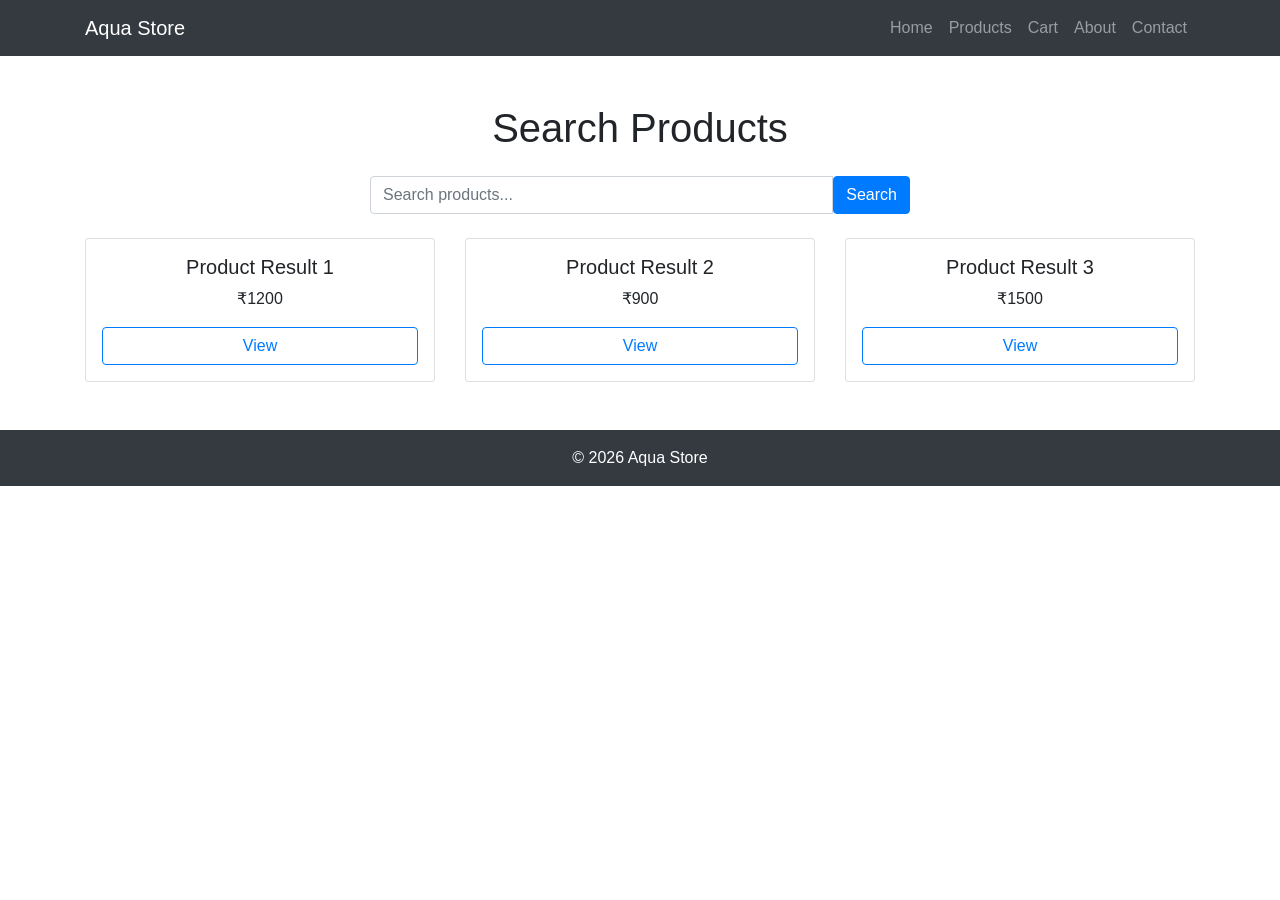
<file: search.html>
<!DOCTYPE html>
<html lang="en">

<head>

    <meta charset="UTF-8">
    <meta name="viewport" content="width=device-width, initial-scale=1.0">

    <title>Search Products</title>

    <link rel="stylesheet" href="https://stackpath.bootstrapcdn.com/bootstrap/4.5.2/css/bootstrap.min.css">
    <link rel="stylesheet" href="https://cdnjs.cloudflare.com/ajax/libs/font-awesome/5.10.0/css/all.min.css">
</head>

<body>

    <!-- Navbar -->
    <nav class="navbar navbar-expand-lg navbar-dark bg-dark">
        <div class="container">

            <a class="navbar-brand" href="#">Aqua Store</a>

            <ul class="navbar-nav ms-auto">
                <li class="nav-item"><a class="nav-link" href="index.html">Home</a></li>
                <li class="nav-item"><a class="nav-link" href="products.html">Products</a></li>
                <li class="nav-item"><a class="nav-link" href="cart.html">Cart</a></li>
                <li class="nav-item"><a class="nav-link" href="about.html">About</a></li>
                <li class="nav-item"><a class="nav-link" href="contact.html">Contact</a></li>
            </ul>

        </div>
    </nav>


    <div class="container mt-5">

        <h1 class="text-center mb-4">Search Products</h1>

        <!-- Search Box -->
        <div class="row justify-content-center mb-4">

            <div class="col-md-6">
                <div class="input-group">

                    <input type="text" class="form-control" placeholder="Search products...">

                    <button class="btn btn-primary">Search</button>

                </div>
            </div>

        </div>


        <!-- Search Results -->
        <div class="row">

            <div class="col-md-4">
                <div class="card text-center p-3">
                    <h5>Product Result 1</h5>
                    <p>₹1200</p>
                    <a href="product-view.html" class="btn btn-outline-primary">View</a>
                </div>
            </div>

            <div class="col-md-4">
                <div class="card text-center p-3">
                    <h5>Product Result 2</h5>
                    <p>₹900</p>
                    <a href="product-view.html" class="btn btn-outline-primary">View</a>
                </div>
            </div>

            <div class="col-md-4">
                <div class="card text-center p-3">
                    <h5>Product Result 3</h5>
                    <p>₹1500</p>
                    <a href="product-view.html" class="btn btn-outline-primary">View</a>
                </div>
            </div>

        </div>

    </div>

    <!-- Footer -->
    <footer class="bg-dark text-white text-center p-3 mt-5">
        © 2026 Aqua Store
    </footer>

</body>

</html>
</file>
<file: style.css>
body{

font-family: Arial;
margin:0;
padding:0;
text-align:center;
display:flex;
flex-direction:column;
min-height:100vh;
}

/* Navbar */
nav{
background:#333;
color:white;
padding:10px 20px;
display:flex;
justify-content:space-between;
align-items:center;
}

nav ul{
list-style:none;
display:flex;
gap:20px;
margin:0;
padding:0;
}

nav a{
color:white;
text-decoration:none;
font-weight:bold;
}

nav a:hover{
color:yellow;
}

/* Slider */
.slider{
background:#1e90ff;
color:white;
padding:60px 20px;
}

/* Grid */
.grid{
display:flex;
flex-wrap:wrap;
justify-content:center;
gap:20px;
padding:20px;
}

/* Card */
.card{
background:white;
padding:20px;
border-radius:10px;
border:1px solid #ccc;
box-shadow:0 2px 6px rgba(0,0,0,0.2);
}

.card img{
width:100%;
height:150px;
object-fit:cover;
}

/* Product cards */
.product-card{
border:none;
box-shadow:0 4px 15px rgba(0,0,0,0.1);
border-radius:10px;
transition:0.3s;
}

.product-card:hover{
transform:translateY(-6px);
box-shadow:0 8px 20px rgba(0,0,0,0.15);
}

.product-card img{
height:240px;
object-fit:contain;
padding:10px;
}

.product-name{
color:#0d6efd;
font-size:15px;
margin-top:8px;
font-weight:500;
}

.price{
font-weight:600;
font-size:14px;
}

/* Footer */
footer{
text-align:center;
padding:20px;
background:#eee;
margin-top:30px;
}

/* Scroll Button */
#topBtn{
position:fixed;
bottom:20px;
right:20px;
background:#333;
color:white;
border:none;
padding:10px 15px;
cursor:pointer;
border-radius:5px;
}

#topBtn:hover{
background:black;
}

/* Smooth scroll */
*{
scroll-behavior:smooth;
}


.shop_by_category{
background:#f8f9fa;
}

.category-card{
background:white;
padding:20px;
border-radius:12px;
box-shadow:0 4px 15px rgba(0,0,0,0.1);
transition:0.3s;
}

.category-card:hover{
transform:translateY(-5px);
}

.category-card img{
width:100%;
height:220px;
object-fit:cover;
border-radius:10px;
}

.category-card h5{
font-weight:600;
}

.container{
max-width:1100px;
margin:auto;
}
</file>
